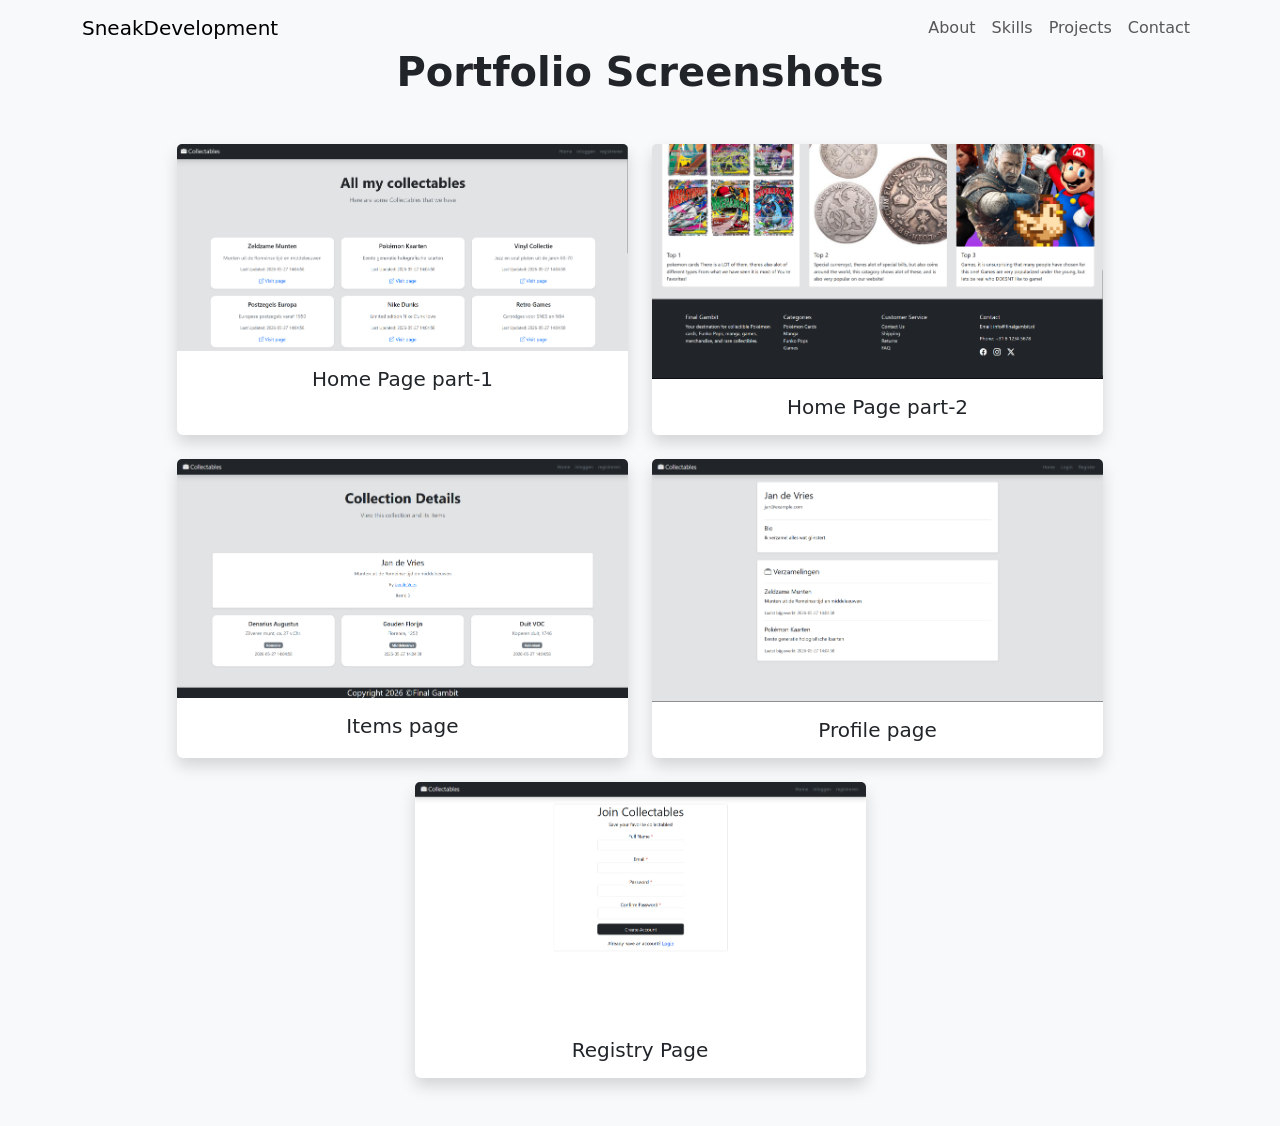
<file: portfolio/Collectables.html>
<!DOCTYPE html>
<html lang="en">
<head>
    <meta charset="UTF-8">
    <meta name="viewport" content="width=device-width, initial-scale=1.0">
    <title>Portfolio Preview</title>

    <link href="https://cdn.jsdelivr.net/npm/bootstrap@5.3.7/dist/css/bootstrap.min.css" rel="stylesheet">
</head>
<body class="bg-light">


    <nav class="navbar navbar-expand-lg fixed-top">
    <div class="container">
        <a class="navbar-brand" href="/index.html">SneakDevelopment</a>

        <button
            class="navbar-toggler bg-light"
            type="button"
            data-bs-toggle="collapse"
            data-bs-target="#navbarNav"
        >
            <span class="navbar-toggler-icon"></span>
        </button>

        <div class="collapse navbar-collapse" id="navbarNav">
            <ul class="navbar-nav ms-auto">
                <li class="nav-item">
                    <a class="nav-link" href="/index.html#about">About</a>
                </li>
                <li class="nav-item">
                    <a class="nav-link" href="/index.html#skills">Skills</a>
                </li>
                <li class="nav-item">
                    <a class="nav-link" href="/index.html#projects">Projects</a>
                </li>
                <li class="nav-item">
                    <a class="nav-link" href="/index.html#contact">Contact</a>
                </li>
            </ul>
        </div>
    </div>
</nav>

    <div class="container py-5">
        <h1 class="text-center mb-5 fw-bold">Portfolio Screenshots</h1>

        <div class="row g-4 justify-content-center">

            <div class="col-md-6 col-lg-5">
                <div class="card shadow border-0 h-100">
                    <img src="/portfolio/assets/collectablesHome1.png"
                         class="card-img-top"
                         alt="Home Page">
                    <div class="card-body text-center">
                        <h5 class="card-title mb-0">Home Page part-1</h5>
                    </div>
                </div>
            </div>

            <div class="col-md-6 col-lg-5">
                <div class="card shadow border-0 h-100">
                    <img src="/portfolio/assets/collectablesHome2.png"
                         class="card-img-top"
                         alt="Profile Page">
                    <div class="card-body text-center">
                        <h5 class="card-title mb-0">Home Page part-2</h5>
                    </div>
                </div>
            </div>

            <div class="col-md-6 col-lg-5">
                <div class="card shadow border-0 h-100">
                    <img src="/portfolio/assets/collectablesCollection.png"
                         class="card-img-top"
                         alt="Profile Page">
                    <div class="card-body text-center">
                        <h5 class="card-title mb-0">Items page</h5>
                    </div>
                </div>
            </div>

            <div class="col-md-6 col-lg-5">
                <div class="card shadow border-0 h-100">
                    <img src="/portfolio/assets/collectablesProfile.png"
                         class="card-img-top"
                         alt="Profile Page">
                    <div class="card-body text-center">
                        <h5 class="card-title mb-0">Profile page</h5>
                    </div>
                </div>
            </div>

            <div class="col-md-6 col-lg-5">
                <div class="card shadow border-0 h-100">
                    <img src="/portfolio/assets/collectablesRegister.png"
                         class="card-img-top"
                         alt="Profile Page">
                    <div class="card-body text-center">
                        <h5 class="card-title mb-0">Registry Page</h5>
                    </div>
                </div>
            </div>

        </div>
    </div>
</file>
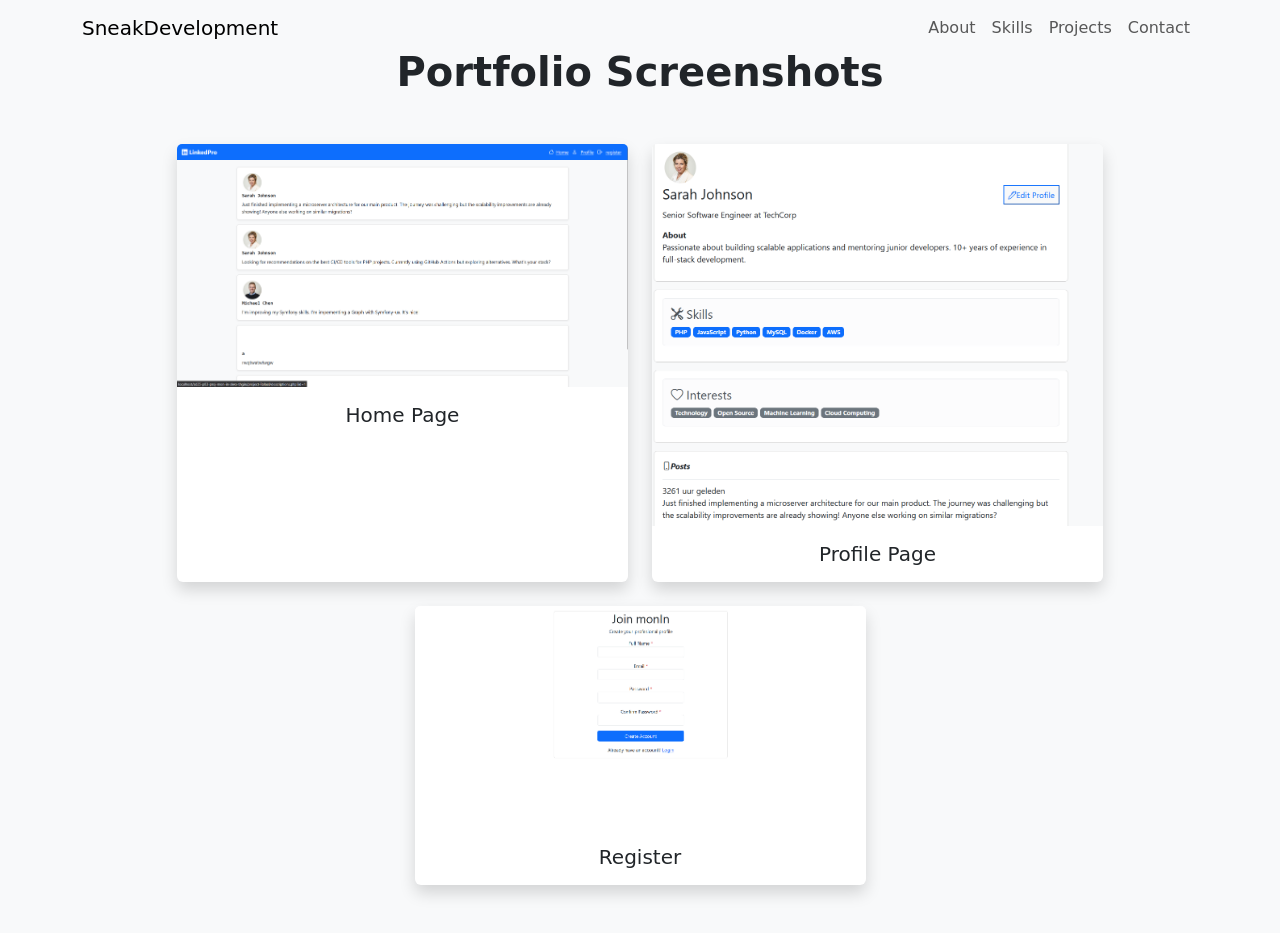
<file: portfolio/mon-in.html>
<!DOCTYPE html>
<html lang="en">
<head>
    <meta charset="UTF-8">
    <meta name="viewport" content="width=device-width, initial-scale=1.0">
    <title>Portfolio Preview</title>

    <link href="https://cdn.jsdelivr.net/npm/bootstrap@5.3.7/dist/css/bootstrap.min.css" rel="stylesheet">
</head>
<body class="bg-light">

    <nav class="navbar navbar-expand-lg fixed-top">
    <div class="container">
        <a class="navbar-brand" href="/index.html">SneakDevelopment</a>

        <button
            class="navbar-toggler bg-light"
            type="button"
            data-bs-toggle="collapse"
            data-bs-target="#navbarNav"
        >
            <span class="navbar-toggler-icon"></span>
        </button>

        <div class="collapse navbar-collapse" id="navbarNav">
            <ul class="navbar-nav ms-auto">
                <li class="nav-item">
                    <a class="nav-link" href="/index.html#about">About</a>
                </li>
                <li class="nav-item">
                    <a class="nav-link" href="/index.html#skills">Skills</a>
                </li>
                <li class="nav-item">
                    <a class="nav-link" href="/index.html#projects">Projects</a>
                </li>
                <li class="nav-item">
                    <a class="nav-link" href="/index.html#contact">Contact</a>
                </li>
            </ul>
        </div>
    </div>
</nav>

    <div class="container py-5">
        <h1 class="text-center mb-5 fw-bold">Portfolio Screenshots</h1>

        <div class="row g-4 justify-content-center">

            <div class="col-md-6 col-lg-5">
                <div class="card shadow border-0 h-100">
                    <img src="/portfolio/assets/monInHome.png"
                         class="card-img-top"
                         alt="Home Page">
                    <div class="card-body text-center">
                        <h5 class="card-title mb-0">Home Page</h5>
                    </div>
                </div>
            </div>

            <div class="col-md-6 col-lg-5">
                <div class="card shadow border-0 h-100">
                    <img src="/portfolio/assets/monInProfiel.png"
                         class="card-img-top"
                         alt="Profile Page">
                    <div class="card-body text-center">
                        <h5 class="card-title mb-0">Profile Page</h5>
                    </div>
                </div>
            </div>

            <div class="col-md-6 col-lg-5">
                <div class="card shadow border-0 h-100">
                    <img src="/portfolio/assets/monInRegister.png"
                         class="card-img-top"
                         alt="Profile Page">
                    <div class="card-body text-center">
                        <h5 class="card-title mb-0">Register</h5>
                    </div>
                </div>
            </div>

        </div>
    </div>

</body>
</html>
</file>
